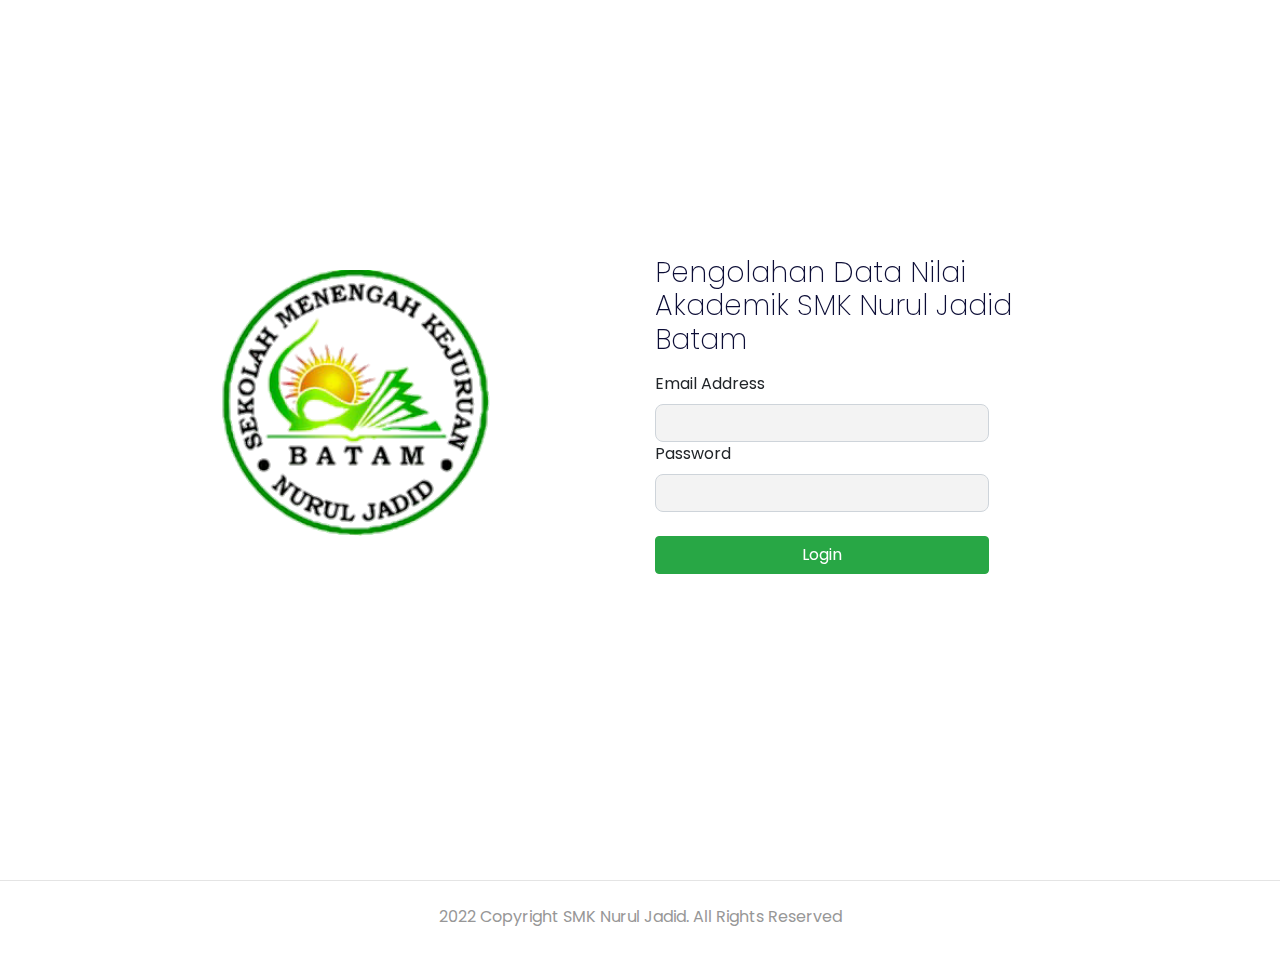
<file: index.html>
<!DOCTYPE html>
<html lang="en">
  <head>
    <meta charset="utf-8" />
    <meta
      name="viewport"
      content="width=device-width, initial-scale=1, shrink-to-fit=no"
    />
    <meta name="description" content="" />
    <meta name="author" content="" />

    <title>Nurul Jadid</title>

    <link href="https://unpkg.com/aos@2.3.1/dist/aos.css" rel="stylesheet" />
    <link href="style/main.css" rel="stylesheet" />
  </head>

  <body>
    <nav
      class="navbar navbar-expand-lg navbar-light navbar-store fixed-top navbar-fixed-top"
      data-aos="fade-down"
    ></nav>

    <div class="page-content page-auth">
      <div class="section-store-auth" data-aos="fade-up">
        <div class="container">
          <div class="row align-items-center row-login">
            <div class="col-lg-6 text-center">
              <img
                src="/images/logo-nurul-jadid.png"
                alt="Logo"
                class="w-50 mb-4 mb-lg-none"
              />
            </div>
            <div class="col-lg-5">
              <h2>Pengolahan Data Nilai Akademik SMK Nurul Jadid Batam</h2>
              <form action="" class="mt-3">
                <div class="form-group">
                  <label>Email Address</label>
                  <input type="email" class="form-control w-75" />
                  <label>Password</label>
                  <input type="password" class="form-control w-75" />
                </div>
                <a
                  href="/dashboard.html"
                  class="btn btn-success btn-block w-75 mt-4"
                >
                  Login
                </a>
              </form>
            </div>
          </div>
        </div>
      </div>
    </div>

    <!-- Page Content -->

    <footer>
      <div class="container">
        <div class="row">
          <div class="col-12 text-center">
            <p class="pt-4 pb-2">
              2022 Copyright SMK Nurul Jadid. All Rights Reserved
            </p>
          </div>
        </div>
      </div>
    </footer>

    <!-- Bootstrap core JavaScript -->
    <script src="/vendor/jquery/jquery.slim.min.js"></script>
    <script src="/vendor/bootstrap/js/bootstrap.bundle.min.js"></script>
    <script src="https://unpkg.com/aos@2.3.1/dist/aos.js"></script>
    <script>
      AOS.init();
    </script>
    <script src="/script/navbar-scroll.js"></script>
  </body>
</html>
</file>
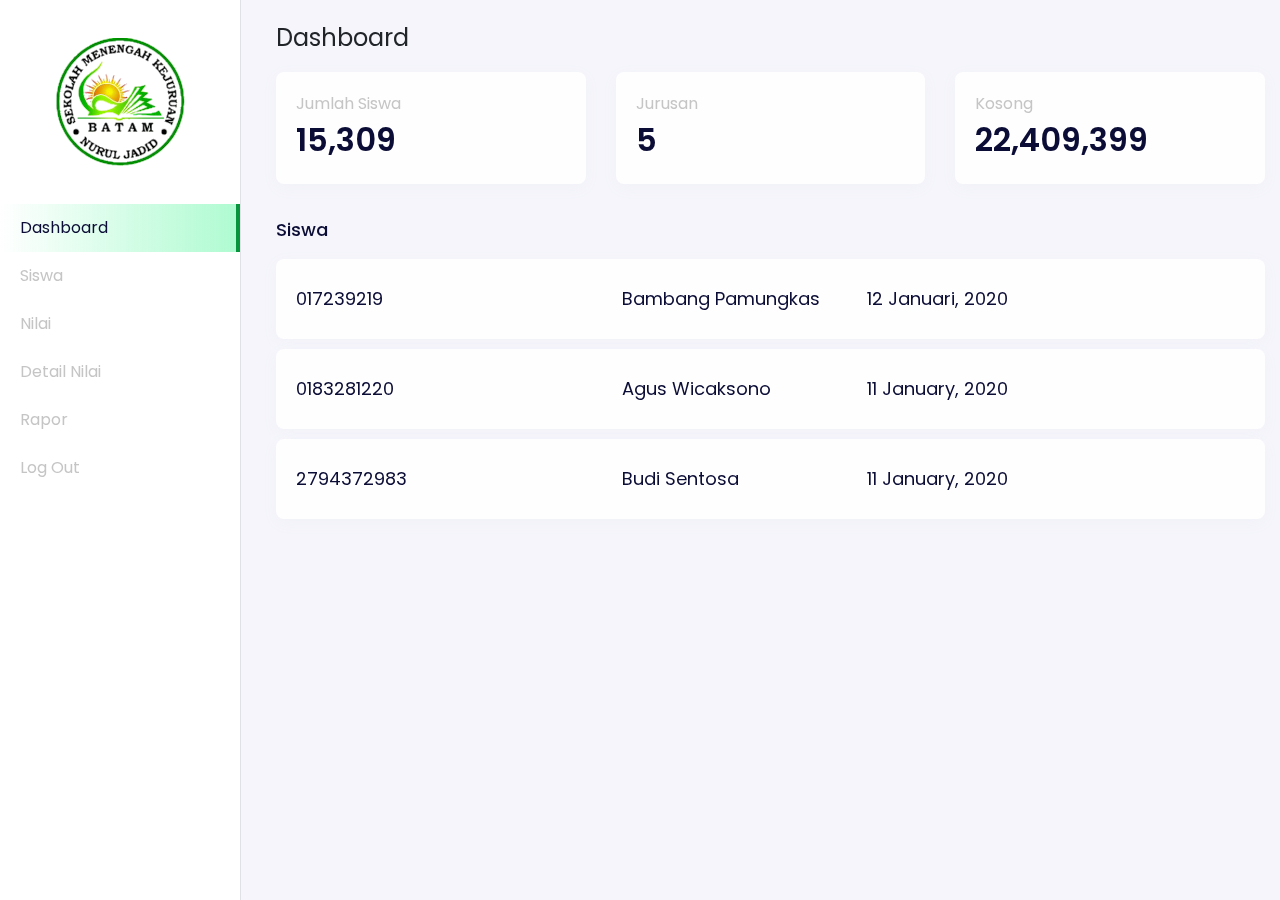
<file: dashboard.html>
<!DOCTYPE html>
<html lang="en">
  <head>
    <meta charset="utf-8" />
    <meta
      name="viewport"
      content="width=device-width, initial-scale=1, shrink-to-fit=no"
    />
    <meta name="description" content="" />
    <meta name="author" content="" />

    <title>Store - Your Best Marketplace</title>

    <link href="https://unpkg.com/aos@2.3.1/dist/aos.css" rel="stylesheet" />
    <link href="style/main.css" rel="stylesheet" />

  </head>

  <body>
    <div class="page-dashboard">
      <div class="d-flex" id="wrapper" data-aos="fade-right">
       
        <!-- Side Bar -->
        <div class="border-right" id="sidebar-wrapper">
          <div class="sidebar-heading text-center">
            <img src="/images/logo-nurul-jadid.png" width="130px" alt="LOGO" class="my-4" />
          </div>
          <div class="list-group list-group-flush">
            <a
              href="/dashboard.html"
              class="list-group-item list-group-item-action active"
              >Dashboard</a
            >
            <a
              href="/siswa.html"
              class="list-group-item list-group-item-action"
              >Siswa</a
            >
            <a
              href="/siswa-detail.html"
              class="list-group-item list-group-item-action"
              >Nilai</a
            >
             <a
              href="/siswa-detail.html"
              class="list-group-item list-group-item-action"
              >Detail Nilai</a
            >
            <a
              href="/rapor.html"
              class="list-group-item list-group-item-action"
              >Rapor</a
            >
            <a href="/index.html" class="list-group-item list-group-item-action"
              >Log Out</a
            >
          </div>
        </div>

      <!-- Page Content -->
      <div id="page-content-wrapper">
        <nav class="navbar navbar-expand-lg navbar-light navbar-store fixed-top" data-aos="fade-down">
         <div class="container-fluid">
           <button class="btn btn-secondary d-md-none mr-auto mr-2" id="menu-toggle">
                &laquo; Menu
           </button>
        <button
          class="navbar-toggler"
          type="button"
          data-toggle="collapse"
          data-target="#navbarSupportedContent">
          <span class="navbar-toggler-icon"></span>
        </button>
        <div class="collapse navbar-collapse" id="navbarSupportedContent">
        
          <!-- Desktop Menu -->
          <ul class="navbar-nav d-none d-lg-flex ml-auto">
            <li class="nav-item dropdown">
          
              <div class="dropdown-menu">
                <a href="/dashboard.html" class="dropdown-item">Dashboard</a>
                <a href="/dashboard-account.html" class="dropdown-item"
                  >Settings</a
                >
                <div class="dropdown-divider"></div>
                <a href="/" class="dropdown-item">Logout</a>
              </div>
            </li>
        
          </ul>
          
      
        </div>
      </div>
        </nav>

            <!-- Section Content -->
            <div class="section-content section-dashboard-home" data-aos="fade-up">
              <div class="container-fluid">
                <div class="dashboard-heading">
                  <h2 class="dashboard-title">Dashboard</h2>
                  <p class="dashboard-subtitle">
                   
                  </p>
                </div>
              <div class="dashboard-content">
                <div class="row">
                  <div class="col-md-4">
                    <div class="card mb-2">
                      <div class="card-body">
                        <div class="dashboard-card-title">
                          Jumlah Siswa
                        </div>
                        <div class="dashboard-card-subtitle">
                          15,309
                        </div>                        
                      </div>                    
                    </div>
                  </div>
                   <div class="col-md-4">
                    <div class="card mb-2">
                      <div class="card-body">
                        <div class="dashboard-card-title">
                          Jurusan
                        </div>
                        <div class="dashboard-card-subtitle">
                          5
                        </div>                        
                      </div>                    
                    </div>
                  </div>
                   <div class="col-md-4">
                    <div class="card mb-2">
                      <div class="card-body">
                        <div class="dashboard-card-title">
                          Kosong
                        </div>
                        <div class="dashboard-card-subtitle">
                          22,409,399
                        </div>                        
                      </div>                    
                    </div>
                  </div>
                </div>
                <div class="row mt-3">
                  <div class="col-12 mt-2">
                    <h5 class="mb-3">Siswa</h5>
                    <a href="/dashboard.html" class="card card-list d-block">
                      <div class="card-body">              
                      <div class="row">
                        
                      <div class="col-md-4">
                        017239219
                      </div>
                      <div class="col-md-3">
                      Bambang Pamungkas
                      </div>
                       <div class="col-md-3">
                       12 Januari, 2020
                      </div>
                     
                    </div>
                    </div>
                    </a>
                    <a href="/dashboard.html" class="card card-list d-block">
                      <div class="card-body">              
                      <div class="row">
                       
                      <div class="col-md-4">
                      0183281220
                      </div>
                      <div class="col-md-3">
                      Agus Wicaksono
                      </div>
                       <div class="col-md-3">
                      11 January, 2020
                      </div>
                      
                    </div>
                    </div>
                    </a>
                     <a href="/dashboard.html" class="card card-list d-block">
                      <div class="card-body">              
                      <div class="row">
                        
                      <div class="col-md-4">
                     2794372983
                      </div>
                      <div class="col-md-3">
                      Budi Sentosa
                      </div>
                       <div class="col-md-3">
                      11 January, 2020
                      </div>
                     
                    </div>
                    </div>
                    </a>
                </div>
              </div>
              
              </div>
            </div>
      </div>

    </div>
  </div>
  

    <!-- Bootstrap core JavaScript -->
    <script src="/vendor/jquery/jquery.slim.min.js"></script>
    <script src="/vendor/bootstrap/js/bootstrap.bundle.min.js"></script>
    <script src="https://unpkg.com/aos@2.3.1/dist/aos.js"></script>
    <script>
      AOS.init();
    </script>
    <script>
      $("#menu-toggle").click(function (e) {
        e.preventDefault();
        $("#wrapper").toggleClass("toggled");
      });
    </script>
</body>
</html>
</file>
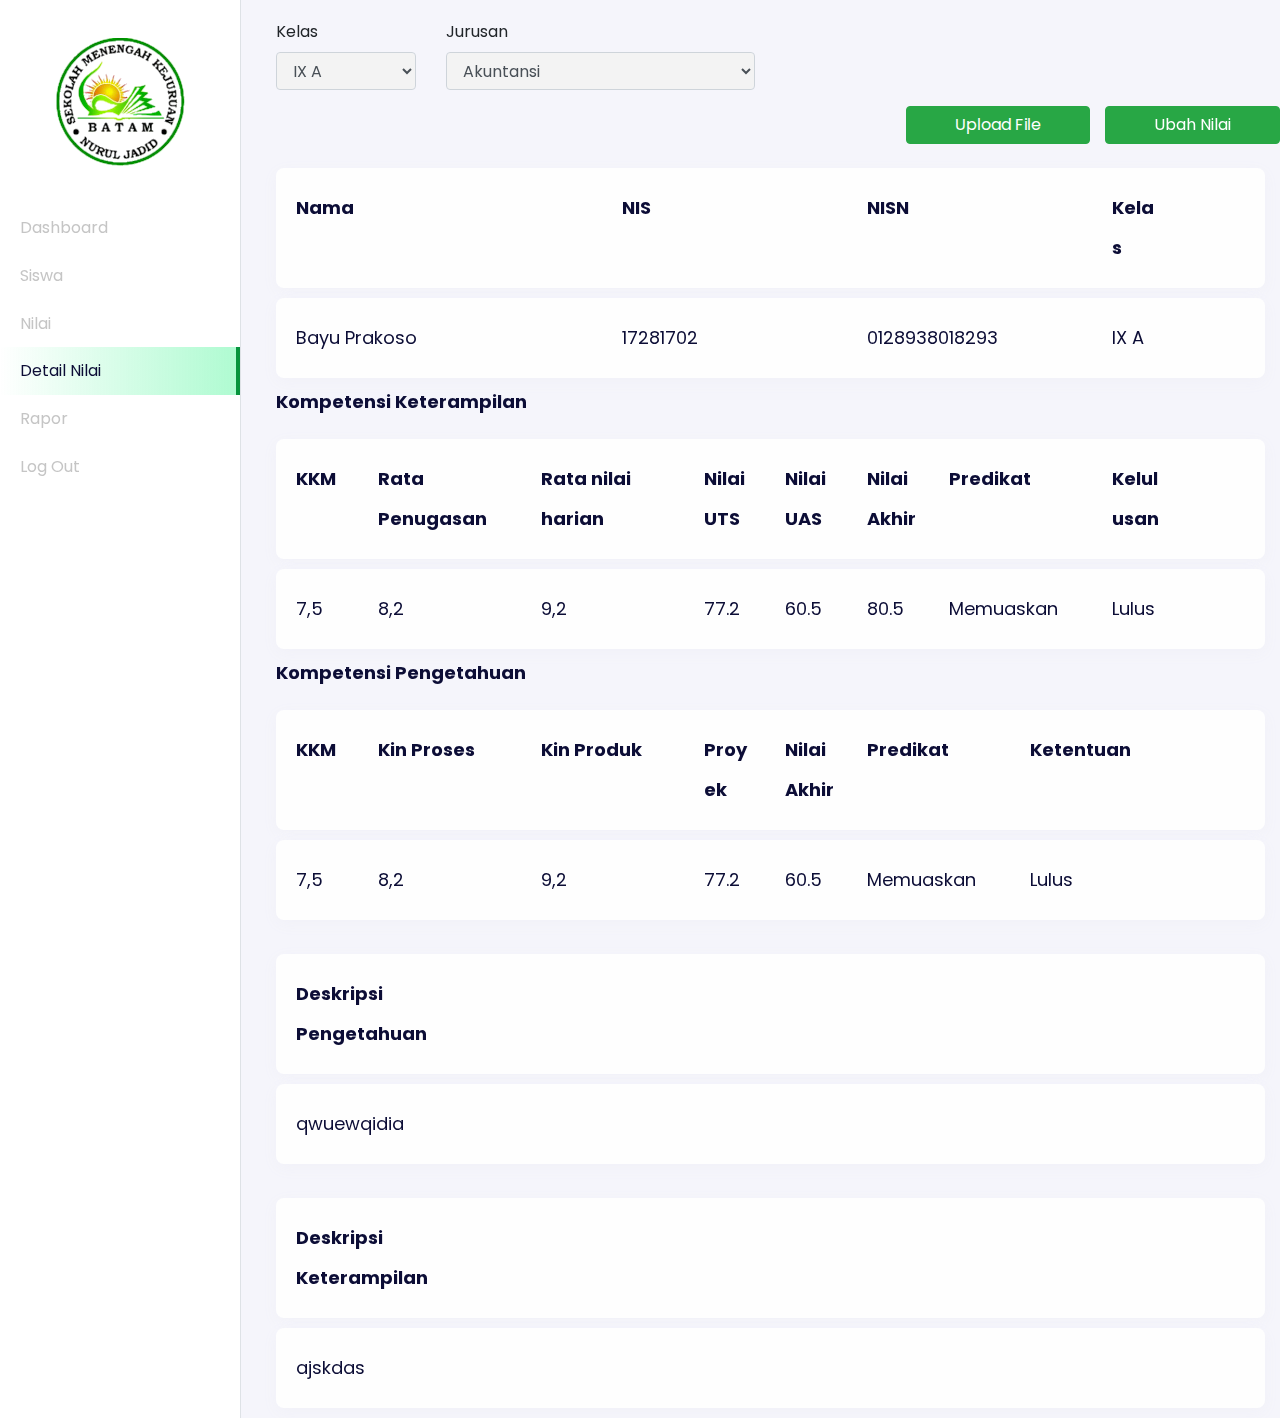
<file: nilai_detail.html>
<!DOCTYPE html>
<html lang="en">
  <head>
    <meta charset="utf-8" />
    <meta
      name="viewport"
      content="width=device-width, initial-scale=1, shrink-to-fit=no"
    />
    <meta name="description" content="" />
    <meta name="author" content="" />

    <title>Nilai detail</title>

    <link href="https://unpkg.com/aos@2.3.1/dist/aos.css" rel="stylesheet" />
    <link href="style/main.css" rel="stylesheet" />

  </head>

  <body>
    <div class="page-dashboard">
      <div class="d-flex" id="wrapper" data-aos="fade-right">
       
        <!-- Side Bar -->
        <div class="border-right" id="sidebar-wrapper">
          <div class="sidebar-heading text-center">
            <img src="/images/logo-nurul-jadid.png" width="130px" alt="LOGO" class="my-4" />
          </div>
          <div class="list-group list-group-flush">
            <a
              href="/dashboard.html"
              class="list-group-item list-group-item-action"
              >Dashboard</a
            >
            <a
              href="/siswa.html"
              class="list-group-item list-group-item-action"
              >Siswa</a
            >
            <a
              href="/siswa-detail.html"
              class="list-group-item list-group-item-action"
              >Nilai</a
            >
             <a
              href="/siswa-detail.html"
              class="list-group-item list-group-item-action active"
              >Detail Nilai</a
            >
            <a
              href="/rapor.html"
              class="list-group-item list-group-item-action"
              >Rapor</a
            >
            <a href="/index.html" class="list-group-item list-group-item-action"
              >Log Out</a
            >
          </div>
        </div>

      <!-- Page Content -->
      <div id="page-content-wrapper">
        <nav class="navbar navbar-expand-lg navbar-light navbar-store fixed-top" data-aos="fade-down">
         <div class="container-fluid">
           <button class="btn btn-secondary d-md-none mr-auto mr-2" id="menu-toggle">
                &laquo; Menu
           </button>
        <button
          class="navbar-toggler"
          type="button"
          data-toggle="collapse"
          data-target="#navbarSupportedContent">
          <span class="navbar-toggler-icon"></span>
        </button>
        <div class="collapse navbar-collapse" id="navbarSupportedContent">
        
          <!-- Desktop Menu -->
          <ul class="navbar-nav d-none d-lg-flex ml-auto">
            <li class="nav-item dropdown">
             
              <div class="dropdown-menu">
                <a href="/dashboard.html" class="dropdown-item">Dashboard</a>
                <a href="/dashboard-account.html" class="dropdown-item"
                  >Settings</a
                >
                <div class="dropdown-divider"></div>
                <a href="/" class="dropdown-item">Logout</a>
              </div>
            </li>
            <li class="nav-item">
              <a href="#" class="nav-link d-inline-block mt-2">
              </a>
            </li>
          </ul>      
        </div>
      </div>
        </nav>

            <!-- Section Content -->
            <div class="section-content section-dashboard-home" data-aos="fade-up">
              <div class="container-fluid">
                <div class="dashboard-heading">
                  <!-- <h2 class="dashboard-title">Dashboard</h2>
                  <p class="dashboard-subtitle">
                    Look What you have made today
                  </p> -->
                </div>
              <div class="dashboard-content">
                <!-- <div class="row">
                  <div class="col-md-2">
                    <div class="card mb-2">
                      <div class="card-body">
                        <div class="dashboard-card-title">
                          Nama
                        </div>
                      </div>                    
                    </div>
                  </div>
                   <div class="col-md-2">
                    <div class="card mb-2">
                      <div class="card-body">
                        <div class="dashboard-card-title">
                          NIS
                        </div>                                           
                      </div>                    
                    </div>
                  </div>
                   <div class="col-md-4">
                    <div class="card mb-2">
                      <div class="card-body">
                        <div class="dashboard-card-title">
                          NISN
                        </div>
                                               
                      </div>                    
                    </div>
                  </div>
                </div> -->
               
                <div class="row">
                  <div class="col-md-2">
                      <div class="form-group">                             
                            <label>Kelas</label>
                            <select name="category" class="form-control">
                              <option value="">IX A</option>
                            </select>                              
                        </div>
                      </div>
                      <div class="col-md-4">
                      <div class="form-group">                             
                            <label>Jurusan</label>
                            <select name="category" class="form-control">
                              <option value="">Akuntansi</option>
                               <option value="">Informatika</option>
                            </select>                              
                        </div>
                      </div>
                </div>

                <div class="row">
                   <div class="col text-right">
                        <button type="submit" class="btn btn-success px-5">
                         Upload File
                        </button>
                    </div>
                    <div class="text-right">
                        <button type="submit" class="btn btn-success px-5">
                          Ubah Nilai
                        </button>
                    </div>
                </div>

                <div class="row mt-3">
                  <div class="col-12 mt-2">
                    <div class="card card-list d-block">
                      <div class="card-body">              
                      <div class="row">
                        
                      <div class="col-md-4">
                        <div class="bold-title">
                          Nama
                        </div>
                      </div>
                      <div class="col-md-3">
                        <div class="bold-title">
                          NIS
                        </div>
                      </div>
                       <div class="col-md-3">
                       <div class="bold-title">
                          NISN
                        </div>
                      </div>
                      <div class="col-md-1 d-none d-md-block">
                        <div class="bold-title">
                          Kelas
                        </div>
                      </div>
                    </div>
                    </div>
                    </div>
                
                   <div class="card card-list d-block">
                      <div class="card-body">              
                      <div class="row">                      
                      <div class="col-md-4">
                      Bayu Prakoso
                      </div>
                      <div class="col-md-3">
                      17281702
                      </div>
                       <div class="col-md-3">
                      0128938018293
                      </div>
                      <div class="col-md-1 d-none d-md-block">
                        IX A
                      </div>
                      </div>
                    </div>
                  </div>
                    
                </div>
              </div>
              
              <div class="bold-title">
                Kompetensi Keterampilan
              </div>
                      
              <div class="row mt-3">
                  <div class="col-12 mt-2">
                    <div class="card card-list d-block">
                      <div class="card-body">              
                      <div class="row">
                        
                      <div class="col-md-1 d-none d-md-block">
                        <div class="bold-title">
                          KKM
                        </div>
                      </div>
                      <div class="col-md-2">
                        <div class="bold-title">
                          Rata Penugasan
                        </div>
                      </div>
                       <div class="col-md-2">
                       <div class="bold-title">
                          Rata nilai harian
                        </div>
                      </div>
                      <div class="col-md-1">
                        <div class="bold-title">
                          Nilai UTS
                        </div>
                      </div>
                       <div class="col-md-1">
                        <div class="bold-title">
                          Nilai UAS
                        </div>
                      </div>
                      <div class="col-md-1">
                        <div class="bold-title">
                          Nilai Akhir
                        </div>
                      </div>
                      <div class="col-md-2">
                        <div class="bold-title">
                          Predikat
                        </div>
                      </div>
                      <div class="col-md-1">
                        <div class="bold-title">
                          Kelulusan
                        </div>
                      </div>
                    </div>
                    </div>
                    </div>
                
                   <div class="card card-list d-block">
                      <div class="card-body">              
                      <div class="row">                      
                      <div class="col-md-1">
                      7,5
                      </div>
                      <div class="col-md-2">
                      8,2
                      </div>
                      <div class="col-md-2">
                      9,2
                      </div>
                        <div class="col-md-1">
                      77.2
                      </div>
                      <div class="col-md-1">
                      60.5
                      </div>
                      <div class="col-md-1">
                      80.5
                      </div>
                      <div class="col-md-2">
                        Memuaskan
                      </div>
                       <div class="col-md-1">
                        Lulus
                      </div>
                      </div>
                    </div>
                  </div>
                </div>
              </div>

              <div class="bold-title">
                Kompetensi Pengetahuan
              </div>

              <div class="row mt-3">
                  <div class="col-12 mt-2">
                    <div class="card card-list d-block">
                      <div class="card-body">              
                      <div class="row">
                        
                      <div class="col-md-1 d-none d-md-block">
                        <div class="bold-title">
                          KKM
                        </div>
                      </div>
                      <div class="col-md-2">
                        <div class="bold-title">
                          Kin Proses
                        </div>
                      </div>
                       <div class="col-md-2">
                       <div class="bold-title">
                          Kin Produk
                        </div>
                      </div>
                      <div class="col-md-1">
                        <div class="bold-title">
                          Proyek
                        </div>
                      </div>
                       <div class="col-md-1">
                        <div class="bold-title">
                          Nilai Akhir
                        </div>
                      </div>
                      <div class="col-md-2">
                        <div class="bold-title">
                          Predikat
                        </div>
                      </div>
                      <div class="col-md-2">
                        <div class="bold-title">
                          Ketentuan
                        </div>
                      </div>
                    </div>
                    </div>
                    </div>
                
                   <div class="card card-list d-block">
                      <div class="card-body">              
                      <div class="row">                      
                      <div class="col-md-1">
                      7,5
                      </div>
                      <div class="col-md-2">
                      8,2
                      </div>
                      <div class="col-md-2">
                      9,2
                      </div>
                        <div class="col-md-1">
                      77.2
                      </div>
                      <div class="col-md-1">
                      60.5
                      </div>
                      <div class="col-md-2">
                        Memuaskan
                      </div>
                       <div class="col-md-1">
                        Lulus
                      </div>
                      </div>
                    </div>
                  </div>
                </div>
              </div>

              <div class="row mt-3">
                  <div class="col-12 mt-2">
                    <div class="card card-list d-block">
                      <div class="card-body">              
                      <div class="row">
                        
                      <div class="col-md-2 d-none d-md-block">
                        <div class="bold-title">
                          Deskripsi Pengetahuan
                        </div>
                      </div>                     
                    </div>
                    </div>
                    </div>
                
                   <div class="card card-list d-block">
                      <div class="card-body">              
                      <div class="row">                      
                      <div class="col-md-2">
                      qwuewqidia
                      </div>            
                      </div>
                    </div>
                  </div>
                </div>
              </div>

               <div class="row mt-3">
                  <div class="col-12 mt-2">
                    <div class="card card-list d-block">
                      <div class="card-body">              
                      <div class="row">
                        
                      <div class="col-md-2 d-none d-md-block">
                        <div class="bold-title">
                          Deskripsi Keterampilan
                        </div>
                      </div>                     
                    </div>
                    </div>
                    </div>
                
                   <div class="card card-list d-block">
                      <div class="card-body">              
                      <div class="row">                      
                      <div class="col-md-2">
                      ajskdas
                      </div>            
                      </div>
                    </div>
                  </div>
                </div>
              </div>

            </div>
            </div>
      </div>

    </div>
  </div>
  

    <!-- Bootstrap core JavaScript -->
    <script src="/vendor/jquery/jquery.slim.min.js"></script>
    <script src="/vendor/bootstrap/js/bootstrap.bundle.min.js"></script>
    <script src="https://unpkg.com/aos@2.3.1/dist/aos.js"></script>
    <script>
      AOS.init();
    </script>
    <script>
      $("#menu-toggle").click(function (e) {
        e.preventDefault();
        $("#wrapper").toggleClass("toggled");
      });
    </script>
</body>
</html>
</file>
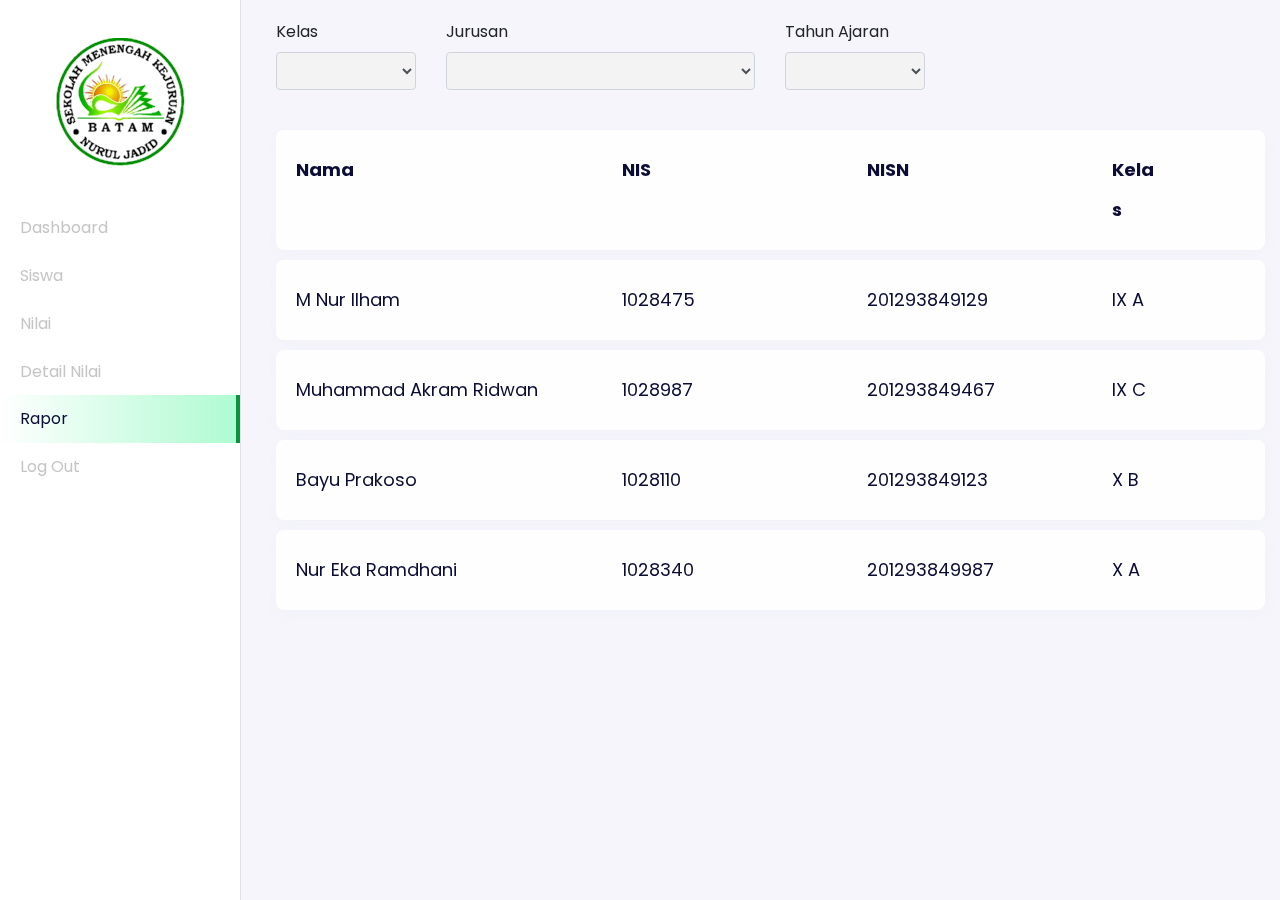
<file: rapor.html>
<!DOCTYPE html>
<html lang="en">
  <head>
    <meta charset="utf-8" />
    <meta
      name="viewport"
      content="width=device-width, initial-scale=1, shrink-to-fit=no"
    />
    <meta name="description" content="" />
    <meta name="author" content="" />

    <title>Rapor</title>

    <link href="https://unpkg.com/aos@2.3.1/dist/aos.css" rel="stylesheet" />
    <link href="style/main.css" rel="stylesheet" />

  </head>

  <body>
    <div class="page-dashboard">
      <div class="d-flex" id="wrapper" data-aos="fade-right">
       
        <!-- Side Bar -->
        <div class="border-right" id="sidebar-wrapper">
          <div class="sidebar-heading text-center">
            <img src="/images/logo-nurul-jadid.png" width="130px" alt="LOGO" class="my-4" />
          </div>
          <div class="list-group list-group-flush">
            <a
              href="/dashboard.html"
              class="list-group-item list-group-item-action"
              >Dashboard</a
            >
            <a
              href="/siswa.html"
              class="list-group-item list-group-item-action"
              >Siswa</a
            >
            <a
              href="/siswa-detail.html"
              class="list-group-item list-group-item-action"
              >Nilai</a
            >
            <a
              href="/nilai_detail.html"
              class="list-group-item list-group-item-action"
              >Detail Nilai</a
            >
            <a
              href="/rapor.html"
              class="list-group-item list-group-item-action active"
              >Rapor</a
            >
            <a href="/index.html" class="list-group-item list-group-item-action"
              >Log Out</a
            >
          </div>
        </div>

      <!-- Page Content -->
      <div id="page-content-wrapper">
        <nav class="navbar navbar-expand-lg navbar-light navbar-store fixed-top" data-aos="fade-down">
         <div class="container-fluid">
           <button class="btn btn-secondary d-md-none mr-auto mr-2" id="menu-toggle">
                &laquo; Menu
           </button>
        <button
          class="navbar-toggler"
          type="button"
          data-toggle="collapse"
          data-target="#navbarSupportedContent">
          <span class="navbar-toggler-icon"></span>
        </button>
        <div class="collapse navbar-collapse" id="navbarSupportedContent">
        
          <!-- Desktop Menu -->
          <ul class="navbar-nav d-none d-lg-flex ml-auto">
            <li class="nav-item dropdown">
             
              <div class="dropdown-menu">
                <a href="/dashboard.html" class="dropdown-item">Dashboard</a>
                <a href="/dashboard-account.html" class="dropdown-item"
                  >Settings</a
                >
                <div class="dropdown-divider"></div>
                <a href="/" class="dropdown-item">Logout</a>
              </div>
            </li>
            <li class="nav-item">
              <a href="#" class="nav-link d-inline-block mt-2">
              </a>
            </li>
          </ul>      
        </div>
      </div>
        </nav>

            <!-- Section Content -->
            <div class="section-content section-dashboard-home" data-aos="fade-up">
              <div class="container-fluid">
                <div class="dashboard-heading">
                  <!-- <h2 class="dashboard-title">Dashboard</h2>
                  <p class="dashboard-subtitle">
                    Look What you have made today
                  </p> -->
                </div>
              <div class="dashboard-content">
                <!-- <div class="row">
                  <div class="col-md-2">
                    <div class="card mb-2">
                      <div class="card-body">
                        <div class="dashboard-card-title">
                          Nama
                        </div>
                      </div>                    
                    </div>
                  </div>
                   <div class="col-md-2">
                    <div class="card mb-2">
                      <div class="card-body">
                        <div class="dashboard-card-title">
                          NIS
                        </div>                                           
                      </div>                    
                    </div>
                  </div>
                   <div class="col-md-4">
                    <div class="card mb-2">
                      <div class="card-body">
                        <div class="dashboard-card-title">
                          NISN
                        </div>
                                               
                      </div>                    
                    </div>
                  </div>
                </div> -->
               
                <div class="row">
                  <div class="col-md-2">
                      <div class="form-group">                             
                            <label>Kelas</label>
                            <select name="category" class="form-control">
                              <option value="" disabled>Select Category</option>
                            </select>                              
                        </div>
                      </div>
                      <div class="col-md-4">
                      <div class="form-group">                             
                            <label>Jurusan</label>
                           <select name="category" class="form-control">
                              <option value="" disabled></option>
                               <option value="" disabled></option>
                            </select>                             
                        </div>
                      </div>
                       <div class="col-md-2">
                      <div class="form-group">                             
                            <label>Tahun Ajaran</label>
                            <select name="category" class="form-control">
                              <option value="" disabled>Akuntansi</option>
                               <option value="" disabled>Informatika</option>
                            </select>                              
                        </div>
                      </div>
                </div>
              <div class="row mt-3">
                  <div class="col-12 mt-2">
                    <div class="card card-list d-block">
                      <div class="card-body">              
                      <div class="row">
                        
                      <div class="col-md-4">
                        <div class="bold-title">
                          Nama
                        </div>
                      </div>
                      <div class="col-md-3">
                        <div class="bold-title">
                          NIS
                        </div>
                      </div>
                       <div class="col-md-3">
                       <div class="bold-title">
                          NISN
                        </div>
                      </div>
                      <div class="col-md-1 d-none d-md-block">
                        <div class="bold-title">
                          Kelas
                        </div>
                      </div>
                    </div>
                    </div>
                    </div>
                  <div class="card card-list d-block">
                      <div class="card-body">              
                      <div class="row">                      
                      <div class="col-md-4">
                      M Nur Ilham
                      </div>
                      <div class="col-md-3">
                      1028475
                      </div>
                       <div class="col-md-3">
                      201293849129
                      </div>
                      <div class="col-md-1 d-none d-md-block">
                        IX A
                      </div>
                      </div>
                    </div>
                  </div>
                   <div class="card card-list d-block">
                      <div class="card-body">              
                      <div class="row">                      
                      <div class="col-md-4">
                      Muhammad Akram Ridwan
                      </div>
                      <div class="col-md-3">
                      1028987
                      </div>
                       <div class="col-md-3">
                      201293849467
                      </div>
                      <div class="col-md-1 d-none d-md-block">
                        IX C
                      </div>
                      </div>
                    </div>
                  </div>
                   <div class="card card-list d-block">
                      <div class="card-body">              
                      <div class="row">                      
                      <div class="col-md-4">
                      Bayu Prakoso
                      </div>
                      <div class="col-md-3">
                      1028110
                      </div>
                       <div class="col-md-3">
                      201293849123
                      </div>
                      <div class="col-md-1 d-none d-md-block">
                        X B
                      </div>
                      </div>
                    </div>
                  </div>
                   <div class="card card-list d-block">
                      <div class="card-body">              
                      <div class="row">                      
                      <div class="col-md-4">
                      Nur Eka Ramdhani
                      </div>
                      <div class="col-md-3">
                      1028340
                      </div>
                       <div class="col-md-3">
                      201293849987
                      </div>
                      <div class="col-md-1 d-none d-md-block">
                        X A
                      </div>
                      </div>
                    </div>
                  </div>
                  
                    
                </div>
              </div>
              
              </div>
            </div>
      </div>

    </div>
  </div>
  

    <!-- Bootstrap core JavaScript -->
    <script src="/vendor/jquery/jquery.slim.min.js"></script>
    <script src="/vendor/bootstrap/js/bootstrap.bundle.min.js"></script>
    <script src="https://unpkg.com/aos@2.3.1/dist/aos.js"></script>
    <script>
      AOS.init();
    </script>
    <script>
      $("#menu-toggle").click(function (e) {
        e.preventDefault();
        $("#wrapper").toggleClass("toggled");
      });
    </script>
</body>
</html>
</file>
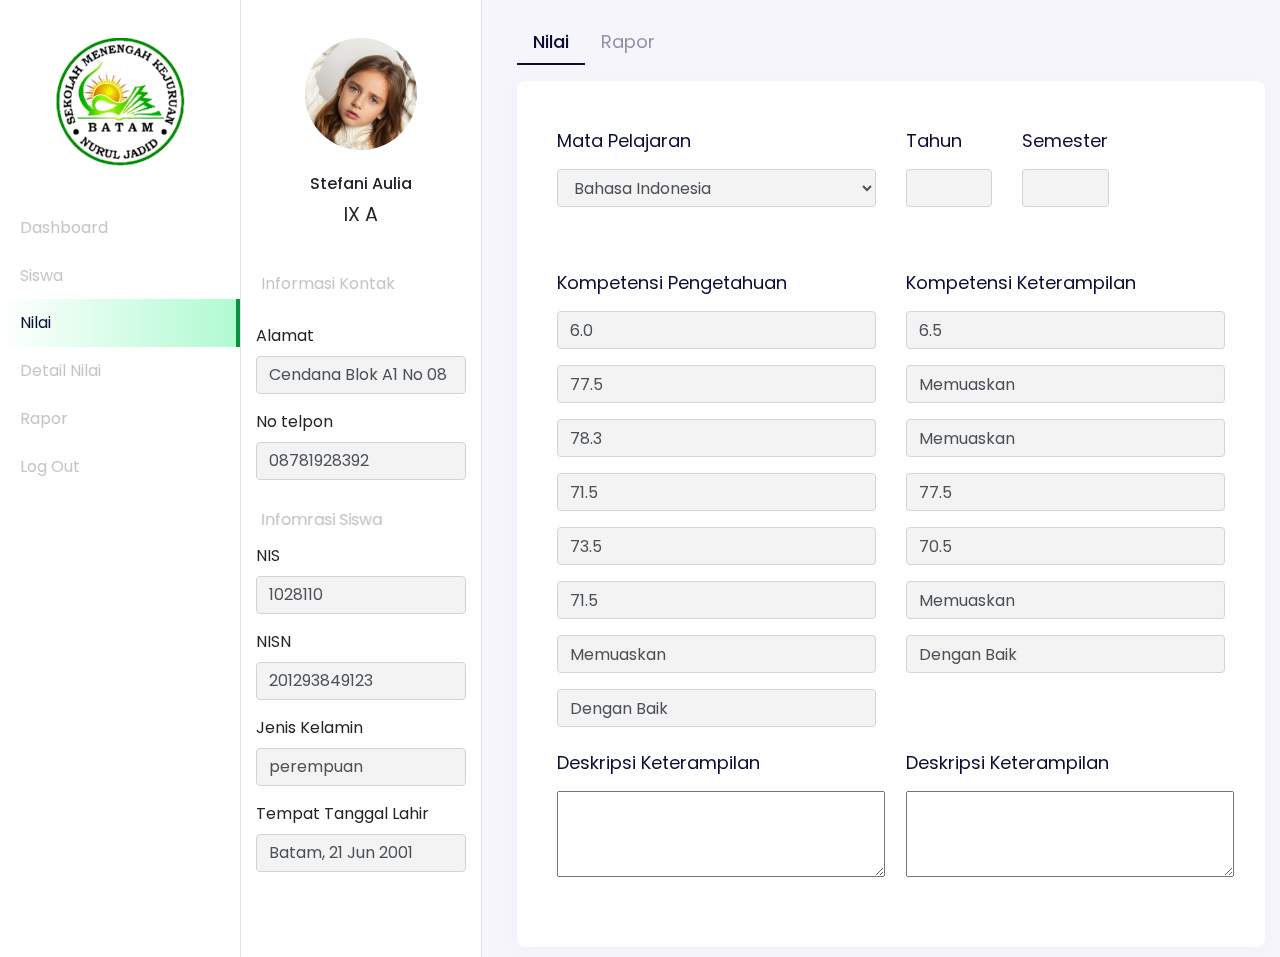
<file: siswa-detail.html>
<!DOCTYPE html>
<html lang="en">
  <head>
    <meta charset="utf-8" />
    <meta
      name="viewport"
      content="width=device-width, initial-scale=1, shrink-to-fit=no"
    />
    <meta name="description" content="" />
    <meta name="author" content="" />

    <title>------</title>

    <link href="https://unpkg.com/aos@2.3.1/dist/aos.css" rel="stylesheet" />
    <link href="style/main.css" rel="stylesheet" />

  </head>

  <body>
    <div class="page-dashboard">
      <div class="d-flex" id="wrapper" data-aos="fade-right">
       
        <!-- Side Bar -->
         <div class="border-right" id="sidebar-wrapper">
          <div class="sidebar-heading text-center">
            <img src="/images/logo-nurul-jadid.png" width="130px" alt="LOGO" class="my-4" />
          </div>
          <div class="list-group list-group-flush">
            <a
              href="/dashboard.html"
              class="list-group-item list-group-item-action"
              >Dashboard</a
            >
            <a
              href="/siswa.html"
              class="list-group-item list-group-item-action"
              >Siswa</a
            >
            <a
              href="/siswa-detail.html"
              class="list-group-item list-group-item-action active"
              >Nilai</a
            >
            <a
              href="/nilai_detail.html"
              class="list-group-item list-group-item-action"
              >Detail Nilai</a
            >
            <a
              href="/rapor.html"
              class="list-group-item list-group-item-action"
              >Rapor</a
            >
            <a href="/index.html" class="list-group-item list-group-item-action"
              >Log Out</a
            >
          </div>
        </div>
        <div class="border-right" id="sidebar-wrapper">
          <div class="sidebar-heading text-center">
            <img src="images/icon-testimonial-3.png" alt="Photo" class="my-4" />
            <h6>Stefani Aulia</h6>
            <p>IX A</p>
          </div>
          <p class="list-group-item">Informasi Kontak</p>
          <div class="list-group list-group-flush">
             <div class="col-md-12">
                <div class="form-group">
                    <label>Alamat</label>
                    <input
                      type="text"
                      class="form-control"
                      value="Cendana Blok A1 No 08"
                    />
                  </div>
              </div>
               <div class="col-md-12">
                <div class="form-group">
                    <label>No telpon</label>
                    <input
                      type="text"
                      class="form-control"
                      value="08781928392"
                    />
                  </div>
              </div>
            <a
              href="/my-product.html"
              class="list-group-item list-group-item-action"
              >Infomrasi Siswa</a
            >
            <div class="col-md-12">
              <div class="form-group">
                  <label>NIS</label>
                  <input
                    type="text"
                    class="form-control"
                    value="1028110"
                  />
                </div>
            </div>
             <div class="col-md-12">
              <div class="form-group">
                  <label>NISN</label>
                  <input
                    type="text"
                    class="form-control"
                    value="201293849123"
                  />
                </div>
            </div>
            <div class="col-md-12">
              <div class="form-group">
                  <label>Jenis Kelamin</label>
                  <input
                    type="text"
                    class="form-control"
                    value="perempuan"
                  />
                </div>
            </div>
            <div class="col-md-12">
              <div class="form-group">
                  <label>Tempat Tanggal Lahir</label>
                  <input
                    type="text"
                    class="form-control"
                    value="Batam, 21 Jun 2001"
                  />
                </div>
            </div>
          </div>
        </div>

      <!-- Page Content -->
      <div id="page-content-wrapper">
        <nav class="navbar navbar-expand-lg navbar-light navbar-store fixed-top" data-aos="fade-down">
         <div class="container-fluid">
           <button class="btn btn-secondary d-md-none mr-auto mr-2" id="menu-toggle">
                &laquo; Menu
           </button>
        <button
          class="navbar-toggler"
          type="button"
          data-toggle="collapse"
          data-target="#navbarSupportedContent">
          <span class="navbar-toggler-icon"></span>
        </button>
        <div class="collapse navbar-collapse" id="navbarSupportedContent">
        
          <!-- Desktop Menu -->
          <ul class="navbar-nav d-none d-lg-flex ml-auto">
            <li class="nav-item dropdown">
              <div class="dropdown-menu">
                <a href="/dashboard.html" class="dropdown-item">Dashboard</a>
                <a href="/dashboard-account.html" class="dropdown-item"
                  >Settings</a
                >
                <div class="dropdown-divider"></div>
                <a href="/" class="dropdown-item">Logout</a>
              </div>
            </li>
            <li class="nav-item">
            </li>
          </ul>
          
          <ul class="navbar-nav d-block d-lg-none">
            <li class="nav-item">
              <a href="#" class="nav-link">
                Hi, Samuel
              </a>
              <li class="nav-item">
              <a href="#" class="nav-link d-inline-block">
                Cart
              </a>
            </li>
            </li>
          </ul>
        </div>
      </div>
        </nav>

            <!-- Section Content -->
            <div class="section-content section-dashboard-home" data-aos="fade-up">
              <div class="container-fluid">
                <div class="dashboard-heading">
                  
                    <ul class="nav nav-pills mb-3" id="pills-tab" role="tablist">
                      <li class="nav-item" role="presentation">
                        <a class="nav-link active" id="pills-home-tab" data-toggle="pill" href="#pills-home" role="tab" aria-controls="pills-home" aria-selected="true">Nilai</a>
                      </li>
                      <li class="nav-item" role="presentation">
                        <a class="nav-link" id="pills-profile-tab" data-toggle="pill" href="#pills-profile" role="tab" aria-controls="pills-profile" aria-selected="false">Rapor</a>
                      </li>
                     
                    </ul>
                    <div class="tab-content" id="pills-tabContent">
                      <div class="tab-pane fade show active" id="pills-home" role="tabpanel" aria-labelledby="pills-home-tab">

                    <div class="card card-list d-block">
                      <div class="card-body">              
                      <div class="row">
                         <div class="col-12">
                      <div class="card-body">
                        <div class="row">
                          <div class="col-md-6">
                          <div class="form-group">                             
                                <label>Mata Pelajaran</label>
                                <select name="category" class="form-control">
                                  <option value="" disabled>Select Category</option>
                                  <option value="Bahasa Indonesia">Bahasa Indonesia</option>
                                  <option value="Bahasa Inggris">Bahasa Inggris</option>

                                </select>                              
                            </div>
                        </div>
                        <div class="col-md-2">
                          <div class="form-group">
                              <label>Tahun</label>
                              <input
                                type="text"
                                class="form-control"
                              />
                            </div>
                        </div>
                        <div class="col-md-2">
                          <div class="form-group">
                              <label>Semester</label>
                              <input
                                type="text"
                                class="form-control"
                              />
                            </div>
                        </div>
                        </div>
                      </div>
                    </div>
                    <div class="col-12">
                  <form action="">
                    <div class="card-body">
                      <div class="row">
                        <div class="col-md-6">
                          <div class="form-group">
                              <label>Kompetensi Pengetahuan</label>
                               <input
                                type="text"
                                class="form-control"
                                value="6.0"
                              />
                            </div>
                        </div>
                         <div class="col-md-6">
                          <div class="form-group">
                              <label>Kompetensi Keterampilan</label>
                               <input
                                type="text"
                                class="form-control"
                                placeholder="KKM"
                                value="6.5"
                              />
                            </div>
                        </div>
                         <div class="col-md-6">
                          <div class="form-group">                             
                              <input
                                type="text"
                                class="form-control"
                                placeholder="Rata-Rata Penugasan"
                                value="77.5"
                              />
                            </div>
                        </div>
                         <div class="col-md-6">
                          <div class="form-group">                             
                              <input
                                type="text"
                                class="form-control"
                                placeholder="Kin Proses"
                                value="Memuaskan"
                              />
                            </div>
                        </div>
                          <div class="col-md-6">
                          <div class="form-group">                             
                              <input
                                type="text"
                                class="form-control"
                                placeholder="Rata-Rata Nilai Harian"
                                value="78.3"
                              />
                            </div>
                        </div>
                          <div class="col-md-6">
                          <div class="form-group">                             
                              <input
                                type="text"
                                class="form-control"
                                placeholder="Kin Produk"
                                value="Memuaskan"
                              />
                            </div>
                        </div>
                          <div class="col-md-6">
                          <div class="form-group">                             
                              <input
                                type="text"
                                class="form-control"
                                placeholder="Nilai UTS"
                                value="71.5"
                              />
                            </div>
                        </div>
                          <div class="col-md-6">
                          <div class="form-group">                             
                              <input
                                type="text"
                                class="form-control"
                                placeholder="Kin Proyek"
                                value="77.5"
                              />
                            </div>
                        </div>
                          <div class="col-md-6">
                          <div class="form-group">                             
                              <input
                                type="text"
                                class="form-control"
                                placeholder="Nilai UAS"
                                value="73.5"
                              />
                            </div>
                        </div>
                          <div class="col-md-6">
                          <div class="form-group">                             
                              <input
                                type="text"
                                class="form-control"
                                placeholder="Nilai Akhir"
                                value="70.5"
                              />
                            </div>
                        </div>
                          <div class="col-md-6">
                          <div class="form-group">                             
                              <input
                                type="text"
                                class="form-control"
                                placeholder="Nilai Akhir"
                                value="71.5"
                              />
                            </div>
                        </div>
                          <div class="col-md-6">
                          <div class="form-group">                             
                              <input
                                type="text"
                                class="form-control"
                                placeholder="Predikat"
                                value="Memuaskan"
                              />
                            </div>
                        </div>
                          <div class="col-md-6">
                          <div class="form-group">                             
                              <input
                                type="text"
                                class="form-control"
                                placeholder="Predikat"
                                value="Memuaskan"
                              />
                            </div>
                        </div>
                          <div class="col-md-6">
                          <div class="form-group">                             
                              <input
                                type="text"
                                class="form-control"
                                placeholder="Ketuntasan"
                                value="Dengan Baik"
                              />
                            </div>
                        </div>
                          <div class="col-md-6">
                          <div class="form-group">                             
                              <input
                                type="text"
                                class="form-control"
                                placeholder="Ketuntasan"
                                value="Dengan Baik"
                              />
                            </div>
                        </div>
                        <div class="col-md-6">
                          <div class="form-group">                             
                            
                            </div>
                        </div>
                        <div class="col-md-6">
                          <div class="form-group">
                              <label>Deskripsi Keterampilan</label>
                              <textarea name="editor"></textarea>
                          </div>
                        </div>
                        <div class="col-md-6">
                          <div class="form-group">
                              <label>Deskripsi Keterampilan</label>
                              <textarea name="editor1"></textarea>
                          </div>
                        </div>                   
                      </div>                      
                    </div>
                  </form>
                </div>                                       
                    </div>
                    </div>
                    </div>                   
                     </div>
                    
            <div class="tab-pane fade" id="pills-profile" role="tabpanel" aria-labelledby="pills-profile-tab">
            <div class="card card-list d-block">
                      <div class="card-body">              
                      <div class="row">
                         <div class="col-12">
                      <div class="card-body">
                        <div class="row">
                          <div class="col-md-6">
                          <div class="form-group">                             
                                <label>Tahun Ajaran</label>
                                <select name="category" class="form-control">
                                  <option value="">2022</option>
                                </select>                              
                            </div>
                        </div>                
                        </div>
                        <div class="row">
                      <div class="col-md-4">
                          <div class="form-group">
                              <label>Semester</label>
                              <input
                                type="text"
                                class="form-control"
                                value="1"
                              />
                            </div>
                        </div>                
                        <div class="col-md-4">
                          <div class="form-group">
                              <label>Semester</label>
                              <input
                                type="text"
                                class="form-control"
                                value=""
                              />
                            </div>
                        </div>
                        </div>
                      </div>
                    </div>
                                                         
                    </div>
                    </div>
                    </div> 
             </div>
           </div>
        </div>
      </div>
    </div>
  </div>
  

    <!-- Bootstrap core JavaScript -->
    <script src="/vendor/jquery/jquery.slim.min.js"></script>
    <script src="/vendor/bootstrap/js/bootstrap.bundle.min.js"></script>
    <script src="https://unpkg.com/aos@2.3.1/dist/aos.js"></script>
    <script>
      AOS.init();
    </script>
    <script>
      $("#menu-toggle").click(function (e) {
        e.preventDefault();
        $("#wrapper").toggleClass("toggled");
      });
    </script>
<script src="https://cdn.ckeditor.com/4.19.0/standard/ckeditor.js"></script>
   <script>
        CKEDITOR.replace( 'editor' );
  </script>
  <script>
        CKEDITOR.replace( 'editor1' );
  </script>
</body>
</html>
</file>
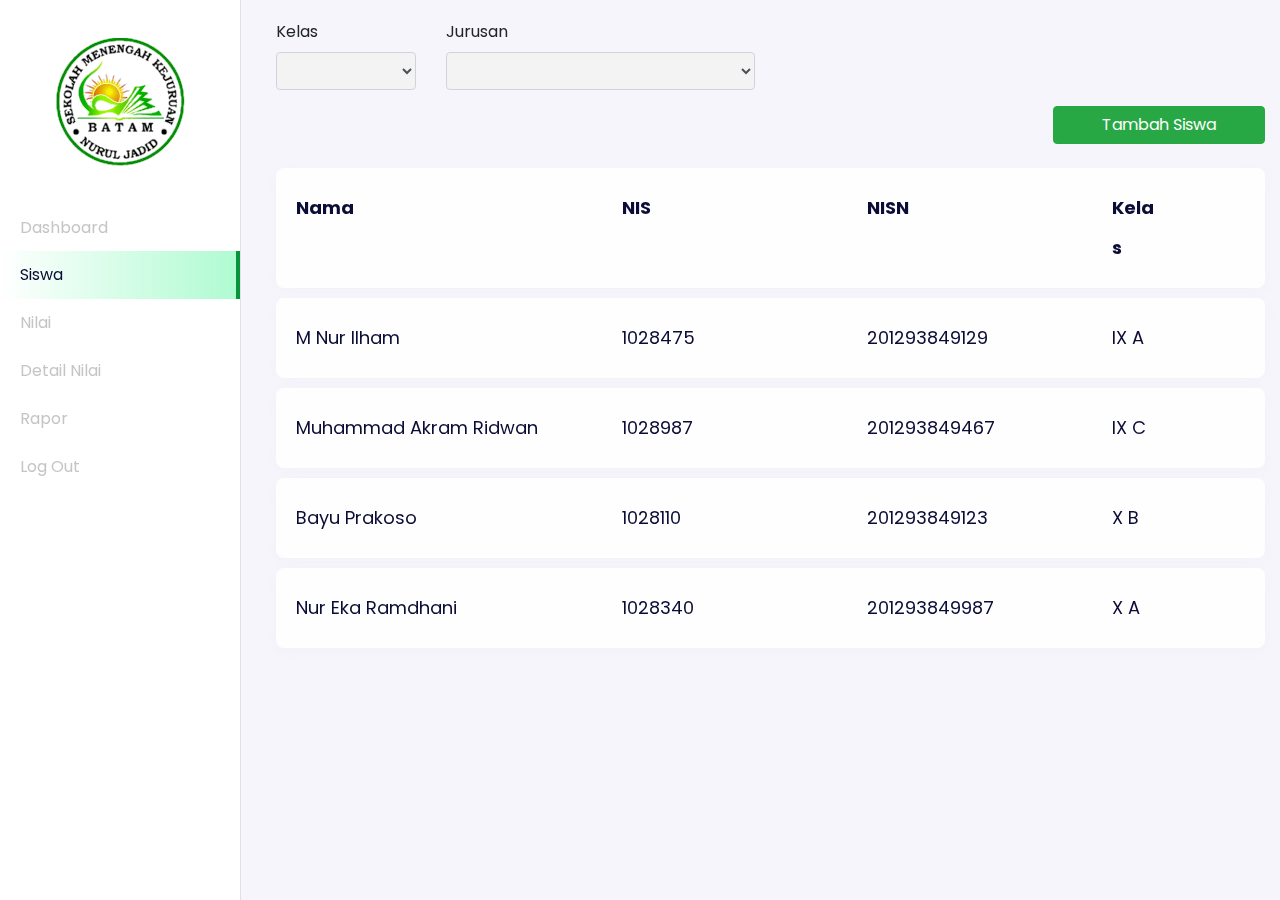
<file: siswa.html>
<!DOCTYPE html>
<html lang="en">
  <head>
    <meta charset="utf-8" />
    <meta
      name="viewport"
      content="width=device-width, initial-scale=1, shrink-to-fit=no"
    />
    <meta name="description" content="" />
    <meta name="author" content="" />

    <title>Store - Your Best Marketplace</title>

    <link href="https://unpkg.com/aos@2.3.1/dist/aos.css" rel="stylesheet" />
    <link href="style/main.css" rel="stylesheet" />

  </head>

  <body>
    <div class="page-dashboard">
      <div class="d-flex" id="wrapper" data-aos="fade-right">
       
        <!-- Side Bar -->
        <div class="border-right" id="sidebar-wrapper">
          <div class="sidebar-heading text-center">
            <img src="/images/logo-nurul-jadid.png" width="130px" alt="LOGO" class="my-4" />
          </div>
           <div class="list-group list-group-flush">
            <a
              href="/dashboard.html"
              class="list-group-item list-group-item-action"
              >Dashboard</a
            >
            <a
              href="/siswa.html"
              class="list-group-item list-group-item-action active"
              >Siswa</a
            >
            <a
              href="/siswa-detail.html"
              class="list-group-item list-group-item-action"
              >Nilai</a
            >
             <a
              href="/siswa-detail.html"
              class="list-group-item list-group-item-action"
              >Detail Nilai</a
            >
            <a
              href="/rapor.html"
              class="list-group-item list-group-item-action"
              >Rapor</a
            >
            <a href="/index.html" class="list-group-item list-group-item-action"
              >Log Out</a
            >
          </div>
        </div>

      <!-- Page Content -->
      <div id="page-content-wrapper">
        <nav class="navbar navbar-expand-lg navbar-light navbar-store fixed-top" data-aos="fade-down">
         <div class="container-fluid">
           <button class="btn btn-secondary d-md-none mr-auto mr-2" id="menu-toggle">
                &laquo; Menu
           </button>
        <button
          class="navbar-toggler"
          type="button"
          data-toggle="collapse"
          data-target="#navbarSupportedContent">
          <span class="navbar-toggler-icon"></span>
        </button>
        <div class="collapse navbar-collapse" id="navbarSupportedContent">
        
          <!-- Desktop Menu -->
          <ul class="navbar-nav d-none d-lg-flex ml-auto">
            <li class="nav-item dropdown">
             
              <div class="dropdown-menu">
                <a href="/dashboard.html" class="dropdown-item">Dashboard</a>
                <a href="/dashboard-account.html" class="dropdown-item"
                  >Settings</a
                >
                <div class="dropdown-divider"></div>
                <a href="/" class="dropdown-item">Logout</a>
              </div>
            </li>
            <li class="nav-item">
              <a href="#" class="nav-link d-inline-block mt-2">
              </a>
            </li>
          </ul>      
        </div>
      </div>
        </nav>

            <!-- Section Content -->
            <div class="section-content section-dashboard-home" data-aos="fade-up">
              <div class="container-fluid">
                <div class="dashboard-heading">
                  <!-- <h2 class="dashboard-title">Dashboard</h2>
                  <p class="dashboard-subtitle">
                    Look What you have made today
                  </p> -->
                </div>
              <div class="dashboard-content">
                <!-- <div class="row">
                  <div class="col-md-2">
                    <div class="card mb-2">
                      <div class="card-body">
                        <div class="dashboard-card-title">
                          Nama
                        </div>
                      </div>                    
                    </div>
                  </div>
                   <div class="col-md-2">
                    <div class="card mb-2">
                      <div class="card-body">
                        <div class="dashboard-card-title">
                          NIS
                        </div>                                           
                      </div>                    
                    </div>
                  </div>
                   <div class="col-md-4">
                    <div class="card mb-2">
                      <div class="card-body">
                        <div class="dashboard-card-title">
                          NISN
                        </div>
                                               
                      </div>                    
                    </div>
                  </div>
                </div> -->
               
                <div class="row">
                  <div class="col-md-2">
                      <div class="form-group">                             
                            <label>Kelas</label>
                            <select name="category" class="form-control">
                              <option value="" disabled>Select Category</option>
                            </select>                              
                        </div>
                      </div>
                      <div class="col-md-4">
                      <div class="form-group">                             
                            <label>Jurusan</label>
                            <select name="category" class="form-control">
                              <option value="" disabled>Akuntansi</option>
                               <option value="" disabled>Informatika</option>
                            </select>                              
                        </div>
                      </div>
                </div>

                <div class="row">
                   <div class="col text-right">
                        <button type="submit" class="btn btn-success px-5">
                          Tambah Siswa
                        </button>
                      </div>
                </div>

              <div class="row mt-3">
                  <div class="col-12 mt-2">
                    <div class="card card-list d-block">
                      <div class="card-body">              
                      <div class="row">
                        
                      <div class="col-md-4">
                        <div class="bold-title">
                          Nama
                        </div>
                      </div>
                      <div class="col-md-3">
                        <div class="bold-title">
                          NIS
                        </div>
                      </div>
                       <div class="col-md-3">
                       <div class="bold-title">
                          NISN
                        </div>
                      </div>
                      <div class="col-md-1 d-none d-md-block">
                        <div class="bold-title">
                          Kelas
                        </div>
                      </div>
                    </div>
                    </div>
                    </div>
                  <div class="card card-list d-block">
                      <div class="card-body">              
                      <div class="row">                      
                      <div class="col-md-4">
                      M Nur Ilham
                      </div>
                      <div class="col-md-3">
                      1028475
                      </div>
                       <div class="col-md-3">
                      201293849129
                      </div>
                      <div class="col-md-1 d-none d-md-block">
                        IX A
                      </div>
                      </div>
                    </div>
                  </div>
                   <div class="card card-list d-block">
                      <div class="card-body">              
                      <div class="row">                      
                      <div class="col-md-4">
                      Muhammad Akram Ridwan
                      </div>
                      <div class="col-md-3">
                      1028987
                      </div>
                       <div class="col-md-3">
                      201293849467
                      </div>
                      <div class="col-md-1 d-none d-md-block">
                        IX C
                      </div>
                      </div>
                    </div>
                  </div>
                   <div class="card card-list d-block">
                      <div class="card-body">              
                      <div class="row">                      
                      <div class="col-md-4">
                      Bayu Prakoso
                      </div>
                      <div class="col-md-3">
                      1028110
                      </div>
                       <div class="col-md-3">
                      201293849123
                      </div>
                      <div class="col-md-1 d-none d-md-block">
                        X B
                      </div>
                      </div>
                    </div>
                  </div>
                   <div class="card card-list d-block">
                      <div class="card-body">              
                      <div class="row">                      
                      <div class="col-md-4">
                      Nur Eka Ramdhani
                      </div>
                      <div class="col-md-3">
                      1028340
                      </div>
                       <div class="col-md-3">
                      201293849987
                      </div>
                      <div class="col-md-1 d-none d-md-block">
                        X A
                      </div>
                      </div>
                    </div>
                  </div>
                  
                    
                </div>
              </div>
              
              </div>
            </div>
      </div>

    </div>
  </div>
  

    <!-- Bootstrap core JavaScript -->
    <script src="/vendor/jquery/jquery.slim.min.js"></script>
    <script src="/vendor/bootstrap/js/bootstrap.bundle.min.js"></script>
    <script src="https://unpkg.com/aos@2.3.1/dist/aos.js"></script>
    <script>
      AOS.init();
    </script>
    <script>
      $("#menu-toggle").click(function (e) {
        e.preventDefault();
        $("#wrapper").toggleClass("toggled");
      });
    </script>
</body>
</html>
</file>
